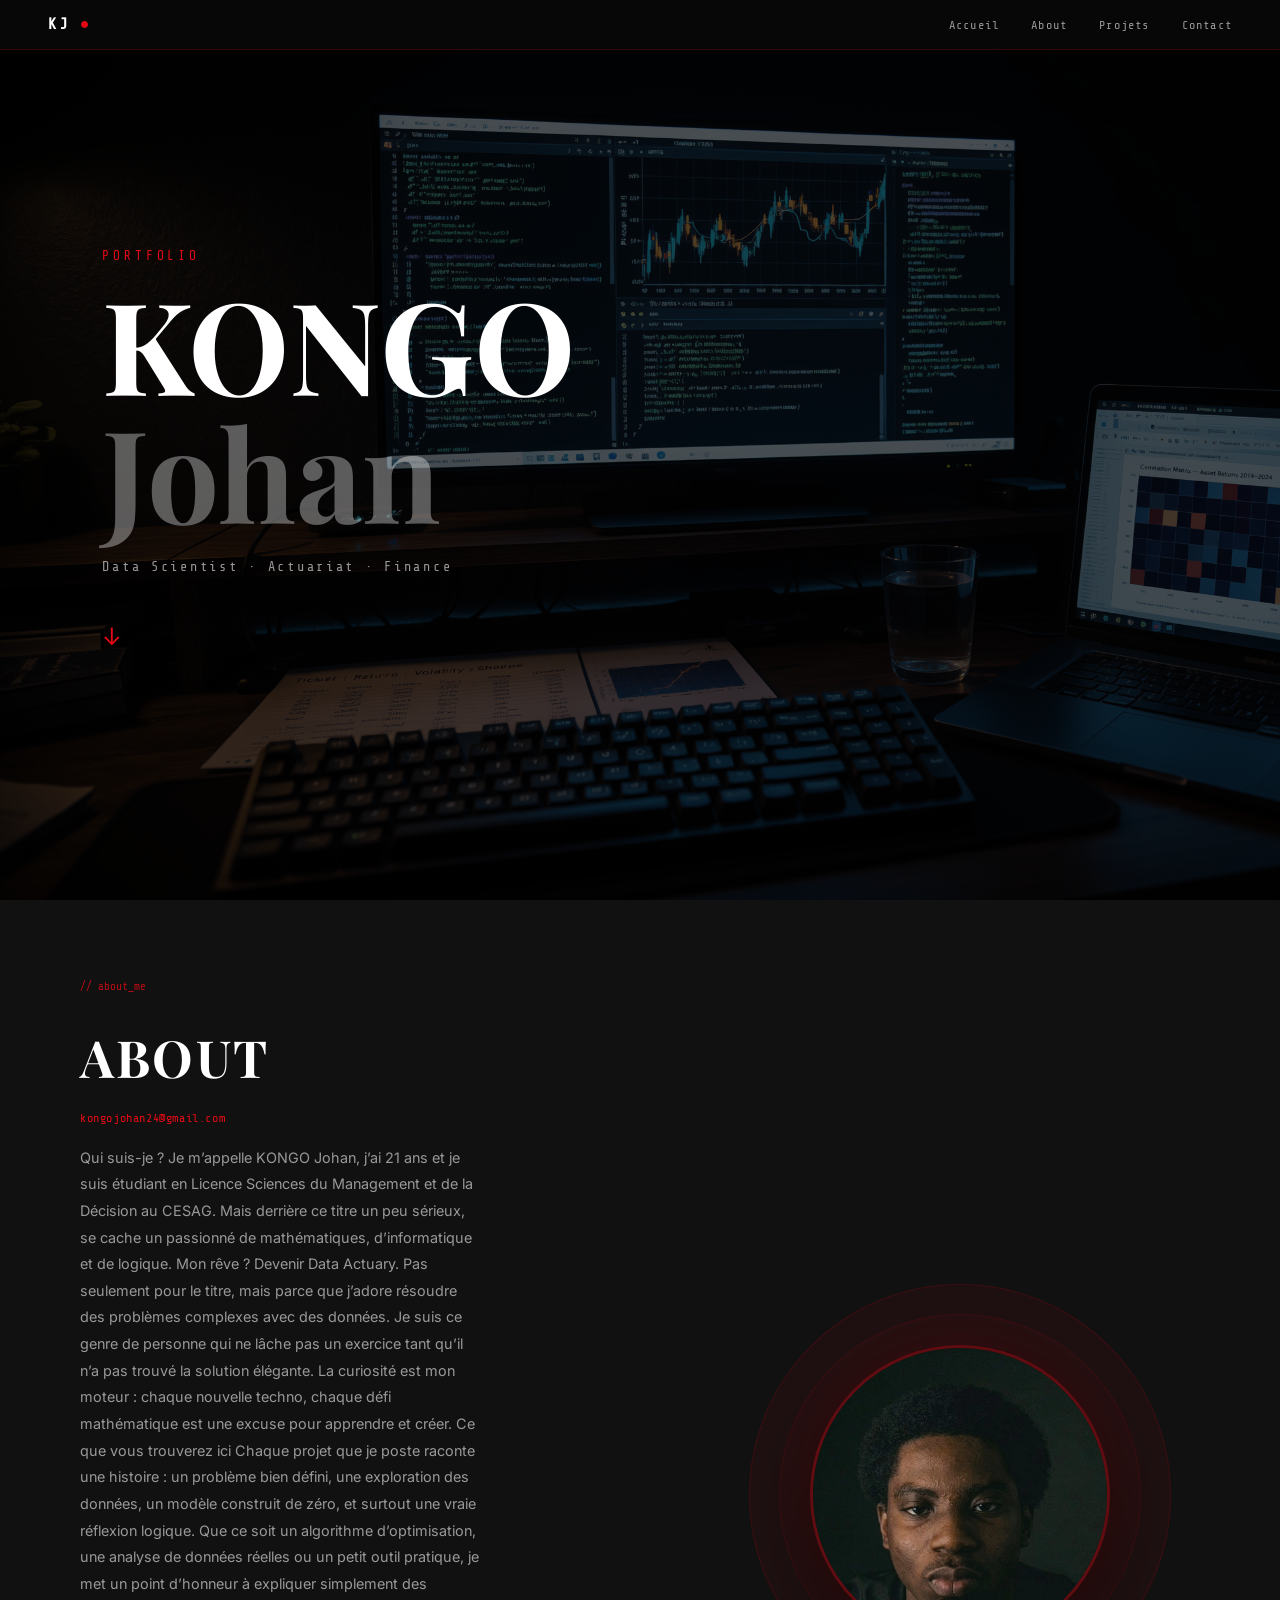
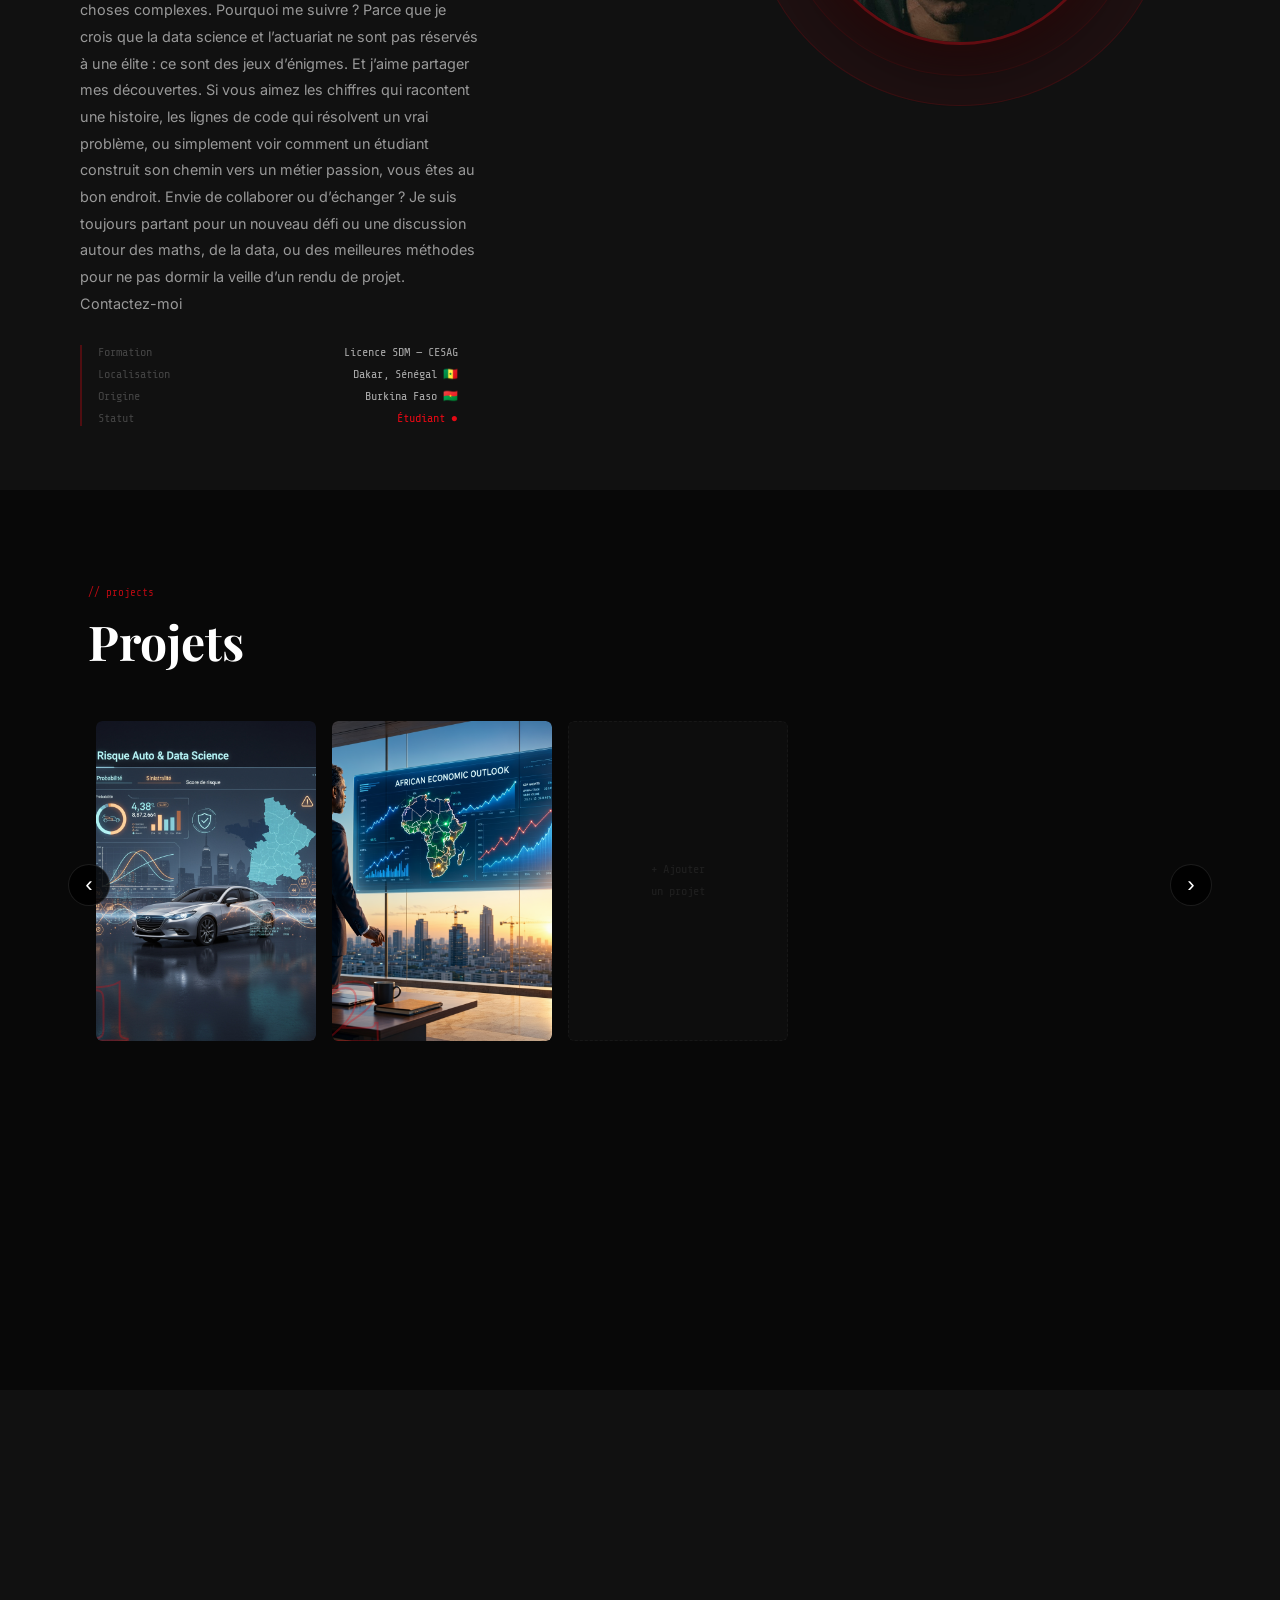
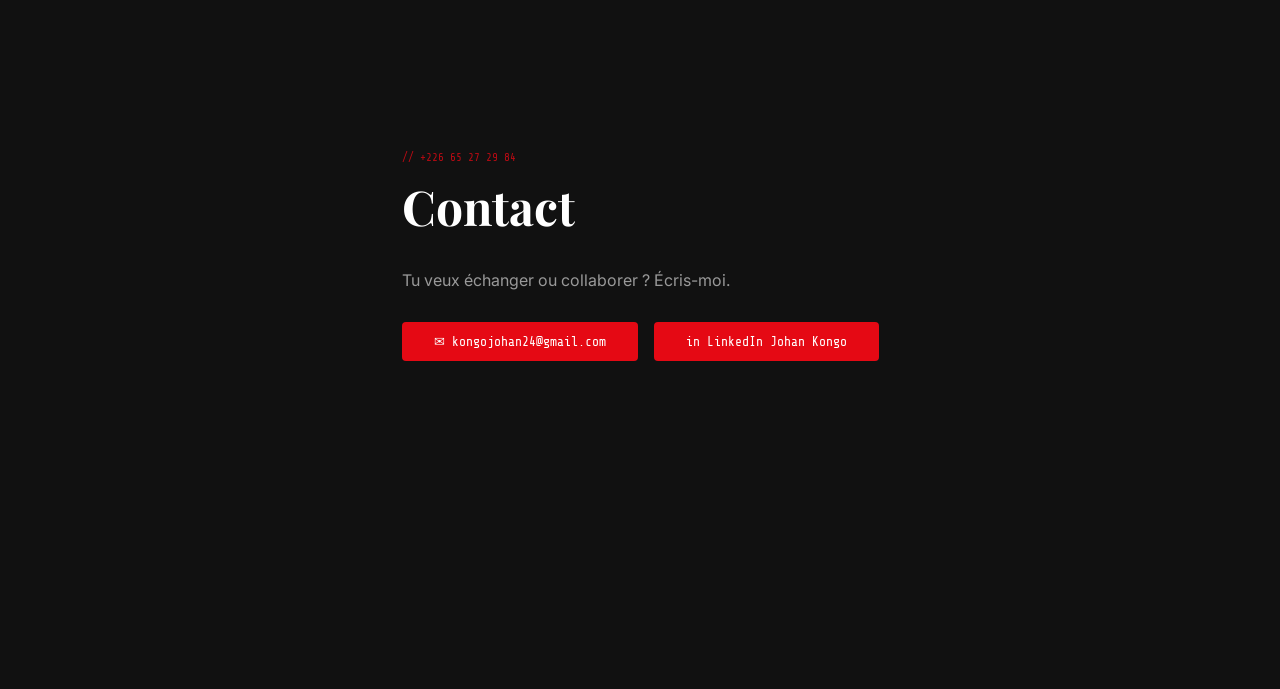
<file: index.html>
<!DOCTYPE html>
<html lang="fr">
<head>
  <meta charset="UTF-8">
  <meta name="viewport" content="width=device-width, initial-scale=1.0">
  <title>Portfolio — KONGO Johan</title>
  <link rel="stylesheet" href="style.css">
  <link href="https://fonts.googleapis.com/css2?family=Share+Tech+Mono&family=Playfair+Display:wght@700&family=Inter:wght@300;400;500&display=swap" rel="stylesheet">
</head>
<body>

  <!-- NAV -->
  <nav>
    <span class="nav-logo">KJ <span class="accent">●</span></span>
    <div class="nav-links">
      <a href="#hero">Accueil</a>
      <a href="#about">About</a>
      <a href="#projects">Projets</a>
      <a href="#contact">Contact</a>
    </div>
  </nav>

  <!-- 1. HERO -->
  <section id="hero">
    <div class="bg"></div>
    <div class="overlay"></div>
    <div class="hero-content">
      <p class="label">Portfolio</p>
      <h1>KONGO<br><span>Johan</span></h1>
      <p class="subtitle">Data Scientist · Actuariat · Finance</p>
      <a href="#about" class="scroll-btn">↓</a>
    </div>
  </section>

  <!-- 2. ABOUT -->
  <section id="about">
    <div class="about-fullscreen">
      <div class="about-left">
        <p class="section-tag">// about_me</p>
        <h2>ABOUT</h2>
        <p class="about-email">kongojohan24@gmail.com</p>
        <p class="about-bio">
          Qui suis-je ?

Je m’appelle KONGO Johan, j’ai 21 ans et je suis étudiant en Licence Sciences du Management et de la Décision au CESAG. Mais derrière ce titre un peu sérieux, se cache un passionné de mathématiques, d’informatique et de logique.

Mon rêve ? Devenir Data Actuary. Pas seulement pour le titre, mais parce que j’adore résoudre des problèmes complexes avec des données. Je suis ce genre de personne qui ne lâche pas un exercice tant qu’il n’a pas trouvé la solution élégante. La curiosité est mon moteur : chaque nouvelle techno, chaque défi mathématique est une excuse pour apprendre et créer.

Ce que vous trouverez ici

Chaque projet que je poste raconte une histoire : un problème bien défini, une exploration des données, un modèle construit de zéro, et surtout une vraie réflexion logique. Que ce soit un algorithme d’optimisation, une analyse de données réelles ou un petit outil pratique, je met un point d’honneur à expliquer simplement des choses complexes.

Pourquoi me suivre ?

Parce que je crois que la data science et l’actuariat ne sont pas réservés à une élite : ce sont des jeux d’énigmes. Et j’aime partager mes découvertes. Si vous aimez les chiffres qui racontent une histoire, les lignes de code qui résolvent un vrai problème, ou simplement voir comment un étudiant construit son chemin vers un métier passion, vous êtes au bon endroit.

Envie de collaborer ou d’échanger ?

Je suis toujours partant pour un nouveau défi ou une discussion autour des maths, de la data, ou des meilleures méthodes pour ne pas dormir la veille d’un rendu de projet. Contactez-moi
        </p>
        <div class="about-info">
          <div class="info-item"><span class="key">Formation</span><span class="val">Licence SDM — CESAG</span></div>
          <div class="info-item"><span class="key">Localisation</span><span class="val">Dakar, Sénégal 🇸🇳</span></div>
          <div class="info-item"><span class="key">Origine</span><span class="val">Burkina Faso 🇧🇫</span></div>
          <div class="info-item"><span class="key">Statut</span><span class="val accent">Étudiant ●</span></div>
        </div>
      </div>
      <div class="about-right-photo">
        <img src="photo.jpeg" alt="KONGO Johan">
      </div>
    </div>
  </section>

  <!-- 3. PROJETS -->
  <section id="projects">
    <div class="projects-netflix">
      <div class="netflix-header">
        <p class="section-tag">// projects</p>
        <h2>Projets</h2>
      </div>
      <div class="carousel-wrapper">
        <button class="carousel-btn left" onclick="scrollCarousel(-1)">‹</button>
        <div class="carousel" id="carousel">

          <div class="proj-card" onclick="openModal(0)">
            <div class="proj-img" style="background-image: url('projet1.jpeg')">
              <div class="proj-num">1</div>
              <div class="proj-overlay">
                <h3>Tarification Sinistre Auto</h3>
                <div class="proj-tags-small">
                  <span>Actuariat</span><span>Python</span><span>GLM</span>
                </div>
              </div>
            </div>
          </div>

          <div class="proj-card" onclick="openModal(1)">
            <div class="proj-img" style="background-image: url('projet2.png')">
              <div class="proj-num">2</div>
              <div class="proj-overlay">
                <h3>Analyse Économique Afrique de l'Ouest</h3>
                <div class="proj-tags-small">
                  <span>ML</span><span>Python</span><span>Credit Risk</span>
                </div>
              </div>
            </div>
          </div>

          <div class="proj-card proj-add">
            <div class="proj-img proj-img-empty">
              <span>+ Ajouter<br>un projet</span>
            </div>
          </div>

        </div>
        <button class="carousel-btn right" onclick="scrollCarousel(1)">›</button>
      </div>
    </div>

    <!-- MODAL -->
    <div class="modal-overlay" id="modal" onclick="closeModal(event)">
      <div class="modal-box">
        <button class="modal-close" onclick="closeModal()">✕</button>
        <div class="modal-img" id="modal-img"></div>
        <div class="modal-body">
          <h3 id="modal-title"></h3>
          <p id="modal-desc"></p>
          <div class="modal-tags" id="modal-tags"></div>
          <button id="rapport-btn" class="rapport-btn" style="display:none">
  📄 Voir le rapport complet
</button>
          <div class="comments-section">
            <h4>Commentaires</h4>
            <div class="comments-list" id="modal-comments"></div>
            <div class="comment-form">
              <input type="text" id="modal-name" placeholder="Ton prénom">
              <textarea id="modal-text" placeholder="Ton commentaire..."></textarea>
              <button onclick="addModalComment()">Envoyer</button>
            </div>
          </div>
        </div>
      </div>
    </div>
  </section>

  <!-- 4. CONTACT -->
  <section id="contact">
    <div class="section-inner">
      <p class="section-tag">// +226 65 27 29 84</p>
      <h2>Contact</h2>
      <p class="contact-intro">Tu veux échanger ou collaborer ? Écris-moi.</p>
      <div class="contact-links">
        <a href="mailto:kongojohan24@gmail.com" class="contact-btn">✉ kongojohan24@gmail.com</a>
        <a href="https://www.linkedin.com/in/johan-kongo-6375953aa" target="_blank" class="contact-btn">in LinkedIn Johan Kongo</a>
      </div>
    </div>
  </section>

  <script src="script.js"></script>
</body>
</html>
<!-- FENÊTRE RAPPORT -->
  <div class="rapport-overlay" id="rapport-overlay">
    <div class="rapport-box">
      <div class="rapport-bar">
        <span id="rapport-title"></span>
        <button onclick="closeRapport()">✕ Fermer</button>
      </div>
      <iframe id="rapport-frame" src="" frameborder="0"></iframe>
    </div>
  </div>

  <script src="script.js"></script>
</body>
</html>
</file>
<file: style.css>
* { margin: 0; padding: 0; box-sizing: border-box; }

:root {
  --red: #e50914;
  --red-light: #ff3a45;
  --dark: #080808;
  --dark2: #111111;
  --dark3: #1a1a1a;
  --muted: #999;
  --mono: 'Share Tech Mono', monospace;
}

html { scroll-behavior: smooth; }

body {
  background: var(--dark);
  color: #ccc;
  font-family: 'Inter', sans-serif;
}

.accent { color: var(--red); }

/* NAV */
nav {
  position: fixed;
  top: 0; left: 0; right: 0;
  height: 50px;
  background: rgba(8,8,8,0.95);
  backdrop-filter: blur(10px);
  border-bottom: 1px solid rgba(229,9,20,0.2);
  display: flex;
  align-items: center;
  justify-content: space-between;
  padding: 0 3rem;
  z-index: 1000;
  font-family: var(--mono);
  font-size: 12px;
}

.nav-logo {
  color: #fff;
  letter-spacing: 0.1em;
  font-size: 16px;
  font-weight: bold;
}

.nav-links { display: flex; gap: 2rem; }
.nav-links a {
  color: var(--muted);
  text-decoration: none;
  letter-spacing: 0.1em;
  transition: color 0.2s;
}
.nav-links a:hover { color: #fff; }

/* SECTIONS */
section { min-height: 100vh; }

.section-inner {
  max-width: 1000px;
  margin: 0 auto;
  padding: 8rem 2rem 6rem;
}

.section-tag {
  font-family: var(--mono);
  font-size: 11px;
  color: var(--red);
  margin-bottom: 0.6rem;
  opacity: 0.8;
}

.section-inner h2 {
  font-family: 'Playfair Display', serif;
  font-size: clamp(2rem, 4vw, 3rem);
  color: #fff;
  margin-bottom: 3rem;
}

/* HERO */
#hero {
  position: relative;
  display: flex;
  align-items: center;
  justify-content: flex-start;
  padding: 0 8vw;
}

.bg {
  position: absolute;
  inset: 0;
  background-image: url('site web.png');
  background-size: cover;
  background-position: left center;
  animation: pan 18s ease-in-out infinite alternate;
  z-index: 0;
}

@keyframes pan {
  from { transform: translateX(0); }
  to   { transform: translateX(-5%); }
}

.overlay {
  position: absolute;
  inset: 0;
  background: rgba(0,0,0,0.65);
  z-index: 1;
}

.hero-content {
  position: relative;
  z-index: 2;
  animation: fadeInLeft 1.2s ease forwards;
}

@keyframes fadeInLeft {
  from { opacity: 0; transform: translateX(-40px); }
  to   { opacity: 1; transform: translateX(0); }
}

.label {
  font-family: var(--mono);
  font-size: 0.8rem;
  letter-spacing: 0.3em;
  color: var(--red);
  margin-bottom: 1rem;
  text-transform: uppercase;
}

.hero-content h1 {
  font-family: 'Playfair Display', serif;
  font-size: clamp(4rem, 10vw, 8rem);
  line-height: 1;
  color: #fff;
}

.hero-content h1 span { color: rgba(255,255,255,0.35); }

.subtitle {
  margin-top: 1.5rem;
  font-family: var(--mono);
  font-size: 0.85rem;
  letter-spacing: 0.2em;
  color: var(--muted);
}

.scroll-btn {
  display: inline-block;
  margin-top: 3rem;
  color: var(--red);
  font-size: 1.5rem;
  text-decoration: none;
  animation: bounce 2s infinite;
}

@keyframes bounce {
  0%, 100% { transform: translateY(0); }
  50%       { transform: translateY(8px); }
}

/* ABOUT */
#about {
  background: var(--dark2);
  min-height: 100vh;
  padding: 0;
}

.about-fullscreen {
  display: grid;
  grid-template-columns: 1fr 1fr;
  min-height: 100vh;
}

.about-left {
  display: flex;
  flex-direction: column;
  justify-content: center;
  padding: 5rem 3.5rem 4rem 5rem;
  gap: 1.25rem;
}

.about-left h2 {
  font-family: 'Playfair Display', serif;
  font-size: clamp(2rem, 4vw, 3.5rem);
  color: #fff;
  letter-spacing: 0.05em;
  margin: 0;
}

.about-email {
  font-family: var(--mono);
  font-size: 12px;
  color: #e50914;
  letter-spacing: 0.05em;
}

.about-bio {
  color: var(--muted);
  line-height: 1.85;
  font-size: 0.9rem;
  max-width: 400px;
}

.about-info {
  display: flex;
  flex-direction: column;
  gap: 0.5rem;
  margin-top: 0.5rem;
  font-family: var(--mono);
  font-size: 12px;
  border-left: 2px solid rgba(229,9,20,0.3);
  padding-left: 1rem;
}

.info-item {
  display: flex;
  justify-content: space-between;
  max-width: 360px;
}

.key { color: #444; }
.val { color: #aaa; }
.val.accent { color: var(--red); }

.about-right-photo {
  position: relative;
  overflow: hidden;
  display: flex;
  align-items: center;
  justify-content: center;
  background: var(--dark2);
}

.about-right-photo::before {
  content: '';
  position: absolute;
  width: 420px;
  height: 420px;
  border-radius: 50%;
  background: rgba(229,9,20,0.06);
  border: 1px solid rgba(229,9,20,0.15);
}

.about-right-photo::after {
  content: '';
  position: absolute;
  width: 360px;
  height: 360px;
  border-radius: 50%;
  background: rgba(229,9,20,0.04);
  border: 1px solid rgba(229,9,20,0.1);
}

.about-right-photo img {
  position: relative;
  z-index: 2;
  width: 300px;
  height: 300px;
  object-fit: cover;
  object-position: center top;
  border-radius: 50%;
  display: block;
  filter: grayscale(15%) contrast(1.05) brightness(0.9);
  border: 3px solid rgba(229,9,20,0.4);
  box-shadow: 0 0 40px rgba(229,9,20,0.15), 0 20px 60px rgba(0,0,0,0.5);
}
/* PROJETS NETFLIX */
#projects {
  background: var(--dark);
  padding: 6rem 0 4rem;
  overflow: hidden;
}

.projects-netflix {
  max-width: 1200px;
  margin: 0 auto;
  padding: 0 3rem;
}

.netflix-header { margin-bottom: 2rem; }

.netflix-header .section-tag { color: var(--red); }

.netflix-header h2 {
  font-family: 'Playfair Display', serif;
  font-size: clamp(2rem, 4vw, 3rem);
  color: #fff;
}

.carousel-wrapper {
  position: relative;
  display: flex;
  align-items: center;
}

.carousel {
  display: flex;
  gap: 1rem;
  overflow-x: auto;
  scroll-behavior: smooth;
  padding: 1rem 0.5rem 1.5rem;
  scrollbar-width: none;
}

.carousel::-webkit-scrollbar { display: none; }

.carousel-btn {
  position: absolute;
  top: 50%;
  transform: translateY(-50%);
  background: rgba(0,0,0,0.8);
  border: 1px solid rgba(255,255,255,0.1);
  color: #fff;
  width: 42px; height: 42px;
  border-radius: 50%;
  font-size: 1.4rem;
  cursor: pointer;
  z-index: 10;
  transition: background 0.2s, border-color 0.2s;
  display: flex;
  align-items: center;
  justify-content: center;
}

.carousel-btn:hover { background: var(--red); border-color: var(--red); }
.carousel-btn.left  { left: -20px; }
.carousel-btn.right { right: -20px; }

.proj-card {
  min-width: 220px;
  cursor: pointer;
  border-radius: 6px;
  overflow: hidden;
  transition: transform 0.3s, box-shadow 0.3s;
  position: relative;
}

.proj-card:hover {
  transform: scale(1.06);
  box-shadow: 0 8px 32px rgba(0,0,0,0.7);
  z-index: 2;
}

.proj-img {
  width: 220px;
  height: 320px;
  background-size: cover;
  background-position: center;
  background-color: #1a1a1a;
  position: relative;
  border-radius: 6px;
}

.proj-num {
  position: absolute;
  bottom: -10px; left: -8px;
  font-family: 'Playfair Display', serif;
  font-size: 7rem;
  font-weight: 700;
  color: transparent;
  -webkit-text-stroke: 2px rgba(229,9,20,0.3);
  line-height: 1;
  pointer-events: none;
}

.proj-overlay {
  position: absolute;
  bottom: 0; left: 0; right: 0;
  background: linear-gradient(transparent, rgba(0,0,0,0.95));
  padding: 1rem 0.75rem 0.75rem;
  opacity: 0;
  transition: opacity 0.3s;
}

.proj-card:hover .proj-overlay { opacity: 1; }

.proj-overlay h3 {
  font-size: 0.85rem;
  color: #fff;
  margin-bottom: 0.4rem;
  line-height: 1.3;
}

.proj-tags-small { display: flex; flex-wrap: wrap; gap: 0.3rem; }

.proj-tags-small span {
  background: rgba(229,9,20,0.15);
  border: 1px solid rgba(229,9,20,0.3);
  color: #ff6b6b;
  font-size: 9px;
  padding: 2px 7px;
  border-radius: 3px;
  font-family: var(--mono);
}

.proj-add { opacity: 0.3; transition: opacity 0.2s; }
.proj-add:hover { opacity: 0.6; transform: scale(1.03); }

.proj-img-empty {
  display: flex;
  align-items: center;
  justify-content: center;
  border: 1px dashed rgba(255,255,255,0.15) !important;
  font-family: var(--mono);
  font-size: 12px;
  color: #555;
  text-align: center;
  line-height: 1.8;
}

/* MODAL */
.modal-overlay {
  display: none;
  position: fixed;
  inset: 0;
  background: rgba(0,0,0,0.88);
  z-index: 500;
  align-items: center;
  justify-content: center;
  padding: 2rem;
}

.modal-overlay.open { display: flex; }

.modal-box {
  background: #141414;
  border: 1px solid rgba(229,9,20,0.2);
  border-radius: 8px;
  width: 100%;
  max-width: 650px;
  max-height: 85vh;
  overflow-y: auto;
  position: relative;
  animation: winOpen 0.3s cubic-bezier(0.34, 1.56, 0.64, 1);
}

@keyframes winOpen {
  from { transform: scale(0.9); opacity: 0; }
  to   { transform: scale(1);   opacity: 1; }
}

.modal-close {
  position: absolute;
  top: 1rem; right: 1rem;
  background: rgba(255,255,255,0.05);
  border: 1px solid rgba(255,255,255,0.15);
  color: #fff;
  width: 28px; height: 28px;
  border-radius: 50%;
  cursor: pointer;
  font-size: 11px;
  z-index: 10;
}

.modal-close:hover { background: var(--red); border-color: var(--red); }

.modal-img {
  width: 100%;
  height: 220px;
  background-size: cover;
  background-position: center;
  background-color: #1a1a1a;
  border-radius: 8px 8px 0 0;
}

.modal-body { padding: 1.5rem 2rem 2rem; }

.modal-body h3 {
  font-size: 1.3rem;
  color: #fff;
  margin-bottom: 0.75rem;
}

.modal-body > p {
  font-size: 0.9rem;
  color: var(--muted);
  line-height: 1.8;
  margin-bottom: 1rem;
}

.modal-tags {
  display: flex;
  flex-wrap: wrap;
  gap: 0.4rem;
  margin-bottom: 1.5rem;
}

.tag {
  background: rgba(229,9,20,0.1);
  border: 1px solid rgba(229,9,20,0.25);
  color: #ff6b6b;
  font-size: 10px;
  padding: 3px 10px;
  border-radius: 3px;
  font-family: var(--mono);
}

/* COMMENTAIRES */
.comments-section {
  border-top: 1px solid rgba(255,255,255,0.06);
  padding-top: 1.25rem;
}

.comments-section h4 {
  font-family: var(--mono);
  font-size: 10px;
  color: #444;
  letter-spacing: 0.15em;
  text-transform: uppercase;
  margin-bottom: 0.75rem;
}

.comments-list {
  margin-bottom: 0.75rem;
  display: flex;
  flex-direction: column;
  gap: 0.5rem;
}

.comment-item {
  background: rgba(255,255,255,0.02);
  border: 1px solid rgba(255,255,255,0.05);
  border-radius: 6px;
  padding: 0.6rem 0.9rem;
}

.comment-author {
  font-size: 11px;
  color: var(--red-light);
  font-family: var(--mono);
  margin-bottom: 3px;
}

.comment-text { font-size: 12px; color: var(--muted); }
.no-comment   { font-size: 12px; color: #444; font-style: italic; }

.comment-form { display: flex; flex-direction: column; gap: 0.4rem; }

.comment-form input,
.comment-form textarea {
  background: rgba(255,255,255,0.04);
  border: 1px solid rgba(255,255,255,0.08);
  border-radius: 6px;
  padding: 0.5rem 0.75rem;
  color: #fff;
  font-size: 12px;
  font-family: 'Inter', sans-serif;
  outline: none;
  resize: none;
}

.comment-form input:focus,
.comment-form textarea:focus { border-color: rgba(229,9,20,0.4); }

.comment-form textarea { height: 70px; }

.comment-form button {
  align-self: flex-end;
  background: var(--red);
  border: none;
  color: #fff;
  padding: 0.5rem 1.5rem;
  border-radius: 4px;
  cursor: pointer;
  font-size: 12px;
  font-family: var(--mono);
  transition: background 0.2s;
}

.comment-form button:hover { background: var(--red-light); }

/* CONTACT */
#contact {
  background: var(--dark2);
  display: flex;
  align-items: center;
}

.contact-intro {
  color: var(--muted);
  font-size: 1rem;
  margin-bottom: 2rem;
  margin-top: -1rem;
}

.contact-links { display: flex; gap: 1rem; }

.contact-btn {
  background: var(--red);
  border: none;
  color: #fff;
  padding: 0.75rem 2rem;
  border-radius: 4px;
  text-decoration: none;
  font-family: var(--mono);
  font-size: 13px;
  transition: background 0.2s;
}

.contact-btn:hover { background: var(--red-light); }
/* BOUTON RAPPORT */
.rapport-btn {
  display: inline-block;
  background: var(--red);
  border: none;
  color: #fff;
  padding: 0.6rem 1.5rem;
  border-radius: 4px;
  cursor: pointer;
  font-family: var(--mono);
  font-size: 12px;
  margin-bottom: 1.5rem;
  transition: background 0.2s;
}

.rapport-btn:hover { background: var(--red-light); }

/* FENÊTRE RAPPORT */
.rapport-overlay {
  display: none;
  position: fixed;
  inset: 0;
  background: #000;
  z-index: 9999;
  flex-direction: column;
}

.rapport-overlay.open { display: flex; }

.rapport-box {
  display: flex;
  flex-direction: column;
  width: 100%;
  height: 100%;
}

.rapport-bar {
  height: 55px;
  background: #111;
  border-bottom: 2px solid var(--red);
  display: flex;
  align-items: center;
  justify-content: space-between;
  padding: 0 2rem;
  font-family: var(--mono);
  font-size: 13px;
  color: #fff;
  flex-shrink: 0;
  z-index: 10000;
}

.rapport-bar button {
  background: var(--red);
  border: none;
  color: #fff;
  padding: 0.5rem 1.5rem;
  border-radius: 4px;
  cursor: pointer;
  font-family: var(--mono);
  font-size: 13px;
  font-weight: bold;
  letter-spacing: 0.05em;
}

.rapport-bar button:hover { background: var(--red-light); }

#rapport-frame {
  flex: 1;
  width: 100%;
  height: 100%;
  border: none;
  background: #fff;
}
</file>
